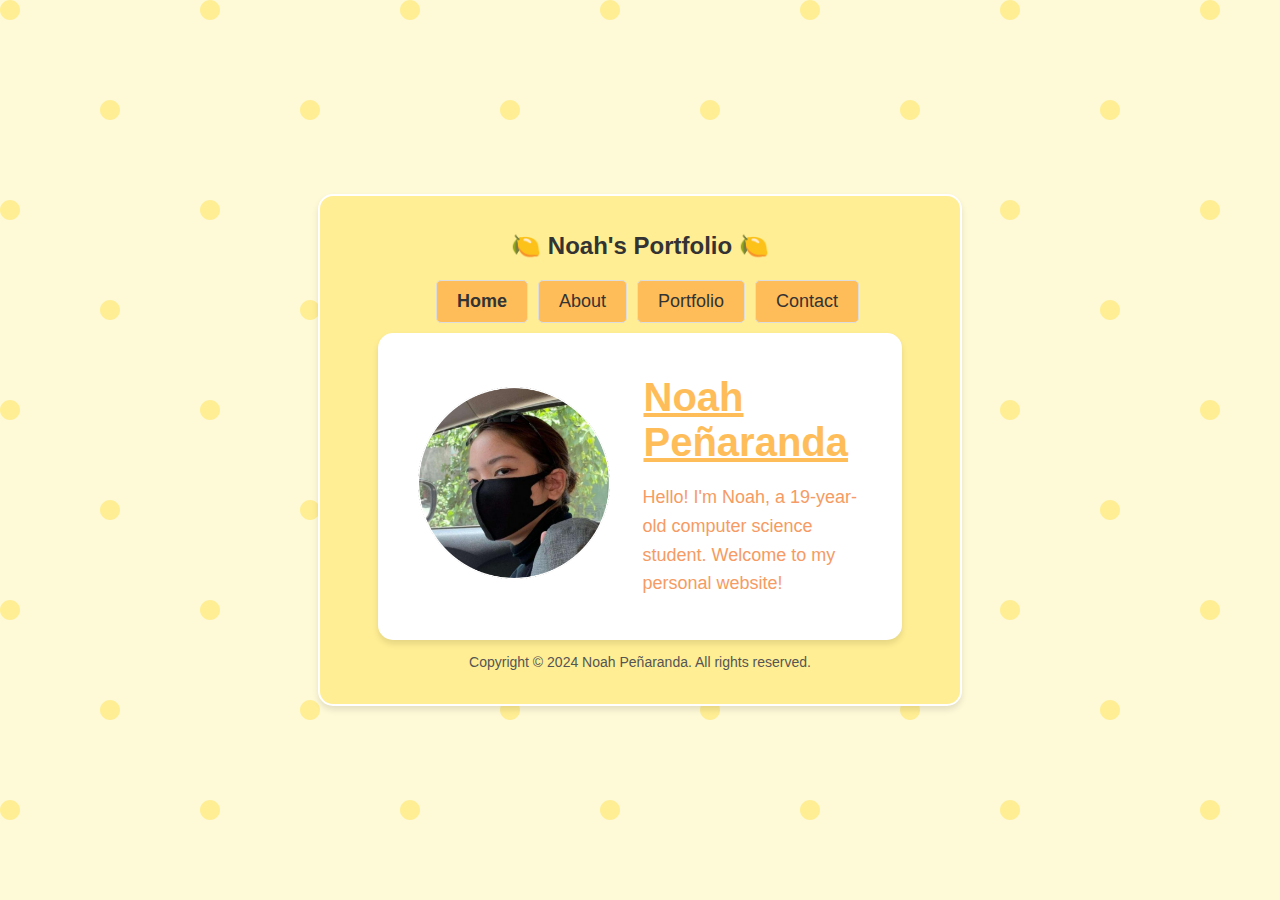
<file: index.html>
<!DOCTYPE html>
<html>
    <head>
        <meta charset="utf-8">
        <title>Noah's Portfolio</title>
        <style>
            html {
                margin: 0;
                padding: 0;
            }
            body {
                background-image: url("bg.png");
                background-repeat: no-repeat;
                margin: 0;
                padding: 0;
                position: relative;
                overflow-y: scroll;
                height: 100vh;
                display: flex; 
                justify-content: center; 
                align-items: center; 
            }
            body::-webkit-scrollbar {
                display: none;
            }
            #main {
                width: 80%; 
                max-width: 600px; 
                margin: 20px auto; 
                padding: 20px; 
                background-color: #ffee93; 
                border: 2px solid white; 
                border-radius: 15px;
                box-shadow: 0px 4px 6px rgba(0, 0, 0, 0.1); 
                font-family: 'Gill Sans', 'Gill Sans MT', Calibri, 'Trebuchet MS', sans-serif; 
                flex-grow: 0;
                flex-shrink: 0;
                justify-content: center;
                transition: opacity 1s ease 0s, transform 1s ease 0s;
            }
            #header-title {
                text-align: center;
                font-size: 24px;
                margin-bottom: 10px; 
                color: #333; 
            }
            header {
                display: flex;
                justify-content: center;
                align-items: center;
                margin: 0;
                width: inherit;
                position: relative;
            }
            .navbar {
                text-align: center; 
                padding: 10px 0;
            }
            .nav-links {
                list-style: none;
                margin: 0;
                margin-left: 15vh;
                padding: 0;
                display: flex; 
                justify-content: center; 
                gap: 10px; 
            }
            .nav-links li {
                margin: 0; 
            }
            .nav-links li a {
                display: inline-block; 
                padding: 10px 20px;
                font-family: 'Gill Sans', 'Gill Sans MT', Calibri, 'Trebuchet MS', sans-serif;
                font-size: 18px;
                text-decoration: none;
                color: #333;
                background-color: #ffbd59; 
                border: 1px solid #ddd; 
                border-radius: 5px; 
                transition: background-color 0.3s, color 0.3s;
            }
            .nav-links li a:hover {
                color: #fff; 
                transition: all 0.1s ease-in-out;
                transform: scale(1.1);
            }
            .container {
                width: 80%; 
                max-width: 500px;
                margin: auto; 
                padding: 20px; 
                background-color: white; 
                border: 2px solid white; 
                border-radius: 15px; 
                box-shadow: 0px 4px 6px rgba(0, 0, 0, 0.1); 
                font-family: 'Gill Sans', 'Gill Sans MT', Calibri, 'Trebuchet MS', sans-serif;
            }
            .image-content-container {
                display: flex; 
                align-items: center; 
                gap: 20px; 
                margin-top: 20px; 
            }
            .left-image {
                width: 40%; 
                max-width: 300px; 
                height: auto; 
                border-radius: 10px; 
                margin-left: 2vh;
                margin-bottom: 3vh;
            }
            .right-content {
                flex: 1;
            }
            .head-text {
                color: #ffbd59;
                font-family: 'Gill Sans', 'Gill Sans MT', Calibri, 'Trebuchet MS', sans-serif;
                font-size: 40px;
                text-align: left;
                margin: auto;
                margin-bottom: 2vh;
                margin-left: 1.5vh;
            }
            .regular-text {
                color: #f69b63;
                font-family: 'Gill Sans', 'Gill Sans MT', Calibri, 'Trebuchet MS', sans-serif;
                font-size: 18px;
                text-align: left;
                margin: auto;
                word-wrap: break-word;
                margin-left: 5%;
                margin-right: 5%;
                line-height: 1.6;
                margin-bottom: 20px;
            }
            footer {
                text-align: center;
                width: 100%;
                height: auto;
                clear: both;
            }
            .footer-content {
                font-family: 'Gill Sans', 'Gill Sans MT', Calibri, 'Trebuchet MS', sans-serif;
                font-size: 14px;
                color: #555;
                text-decoration: none;
                margin: auto;
            }
        </style>
    </head>
    <body>
        <div id="main">
            <h1 id="header-title">🍋 Noah's Portfolio 🍋</h1>
            <header class="navbar">
                <nav>
                    <ul class="nav-links">
                        <li class="active"><a href="index.html"><b>Home</b></a></li>
                        <li><a href="about.html">About</a></li>
                        <li><a href="portfolio.html">Portfolio</a></li>
                        <li><a href="contact.html">Contact</a></li>
                    </ul>
                </nav>
            </header>
            <div class="container">
                <div class="image-content-container">
                    <img src="pfp.png" alt="Noah Peñaranda" class="left-image">
                    <div class="right-content">
                        <h1 class="head-text"><u>Noah Peñaranda</u></h1>
                        <p class="regular-text">Hello! I'm Noah, a 19-year-old computer science student. Welcome to my personal website!</p>
                    </div>
                </div>
            </div>
            <footer>
                <div class="footer-content">
                    <p>Copyright &copy; 2024 Noah Peñaranda. All rights reserved.</p>
                </div>
            </footer>
        </div>
    </body>
</html>
</file>
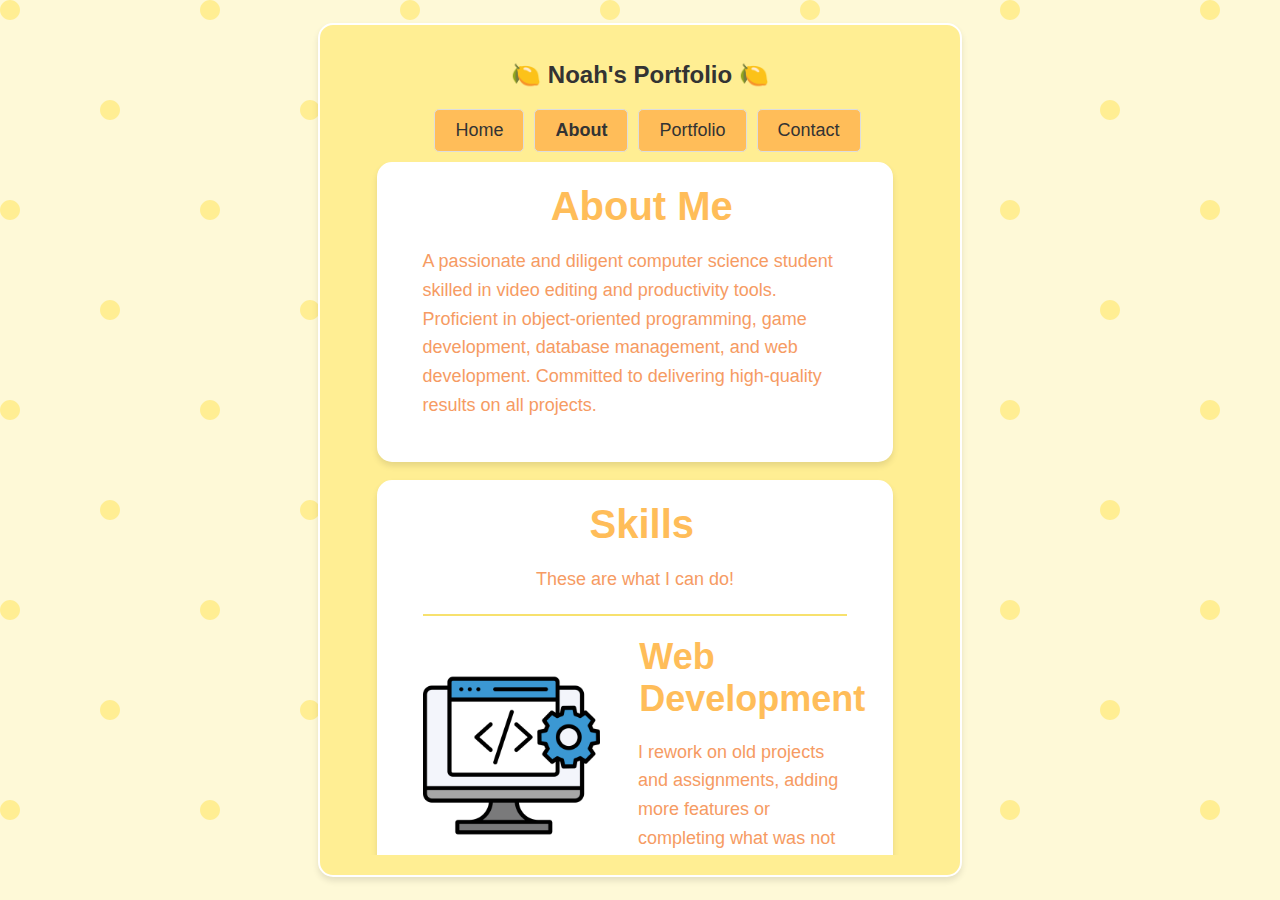
<file: about.html>
<!DOCTYPE html>
<html>
    <head>
        <meta charset="utf-8">
        <title>Noah's Portfolio</title>
        <style>
            html {
                margin: 0;
                padding: 0;
            }
            body {
                background-image: url("bg.png");
                background-repeat: no-repeat;
                margin: 0;
                padding: 0;
                position: relative;
                overflow-y: scroll;
                height: 100vh;
                display: flex; 
                justify-content: center;
                align-items: center; 
            }
            body::-webkit-scrollbar {
                display: none;
            }
            #main {
                width: 80%; 
                max-width: 600px;
                height: 90vh; 
                margin: 20px auto; 
                padding: 20px; 
                background-color: #ffee93; 
                border: 2px solid white; 
                border-radius: 15px; 
                box-shadow: 0px 4px 6px rgba(0, 0, 0, 0.1); 
                font-family: 'Gill Sans', 'Gill Sans MT', Calibri, 'Trebuchet MS', sans-serif; 
                flex-grow: 0;
                flex-shrink: 0;
                justify-content: center;
                transition: opacity 1s ease 0s, transform 1s ease 0s;
                overflow: hidden; 
                display: flex;
                flex-direction: column;
            }
            #main .content {
                flex: 1; 
                overflow-y: scroll; 
                padding-right: 10px; 
            }
            #main .content::-webkit-scrollbar {
                display: none;
            }
            #header-title {
                text-align: center;
                font-size: 24px;
                margin-bottom: 10px; 
                color: #333; 
            }
            header {
                display: flex;
                justify-content: center;
                align-items: center;
                margin: 0;
                width: inherit;
                position: relative;
            }
            .navbar {
                text-align: center; 
                padding: 10px 0;
            }
            .nav-links {
                list-style: none;
                margin: 0;
                margin-left: 15vh;
                padding: 0;
                display: flex; 
                justify-content: center; 
                gap: 10px; 
            }
            .nav-links li {
                margin: 0; 
            }
            .nav-links li a {
                display: inline-block; 
                padding: 10px 20px;
                font-family: 'Gill Sans', 'Gill Sans MT', Calibri, 'Trebuchet MS', sans-serif;
                font-size: 18px;
                text-decoration: none;
                color: #333;
                background-color: #ffbd59; 
                border: 1px solid #ddd;
                border-radius: 5px; 
                transition: background-color 0.3s, color 0.3s;
            }
            .nav-links li a:hover {
                color: #fff; 
                transition: all 0.1s ease-in-out;
                transform: scale(1.1);
            }
            .container {
                width: 80%; 
                max-width: 500px; 
                margin: auto; 
                padding: 20px; 
                background-color: white; 
                border: 2px solid white; 
                border-radius: 15px; 
                box-shadow: 0px 4px 6px rgba(0, 0, 0, 0.1);
                font-family: 'Gill Sans', 'Gill Sans MT', Calibri, 'Trebuchet MS', sans-serif; 
            }
            .image-content-container {
                display: flex; 
                align-items: center; 
                gap: 20px;
                margin-top: 20px; 
            }
            .left-image {
                width: 40%; 
                max-width: 300px; 
                height: auto; 
                border-radius: 10px; 
                margin-left: 2vh;
                margin-bottom: 3vh;
            }
            .right-content {
                flex: 1;
            }
            .head-text {
                color: #ffbd59;
                font-family: 'Gill Sans', 'Gill Sans MT', Calibri, 'Trebuchet MS', sans-serif;
                font-size: 40px;
                text-align: center;
                margin: auto;
                margin-bottom: 2vh;
                margin-left: 1.5vh;
            }
            .subhead-text-nolink {
                font-family: 'Gill Sans', 'Gill Sans MT', Calibri, 'Trebuchet MS', sans-serif;
                font-size: 36px; 
                color: #ffbd59; 
                text-align: left;
                margin: auto;
                margin-bottom: 2vh;
                margin-left: 1.5vh;
                text-decoration: none;
                transition: transform 0.2s ease, text-decoration 0.2s ease, color 0.2s ease;
            }
            .subhead-text {
                font-family: 'Gill Sans', 'Gill Sans MT', Calibri, 'Trebuchet MS', sans-serif;
                font-size: 36px; 
                color: #ffbd59; 
                text-align: left;
                margin: auto;
                margin-bottom: 2vh;
                margin-left: 1.5vh;
                text-decoration: none;
                display: inline-block; 
                transition: transform 0.2s ease, text-decoration 0.2s ease, color 0.2s ease;
            }
            .subhead-text:hover {
                transform: scale(1.1); 
                text-decoration: underline; 
                color: #ffbd59;
            }
            .subhead-text a {
                text-decoration: none;
                color: inherit;
            }
            .subhead-text a:hover {
                text-decoration: underline; 
            }
            .subreg-text {
                color: #f69b63;
                font-family: 'Gill Sans', 'Gill Sans MT', Calibri, 'Trebuchet MS', sans-serif;
                font-size: 18px;
                text-align: center;
                margin: auto;
                word-wrap: break-word;
                margin-left: 5%;
                margin-right: 5%;
                line-height: 1.6; 
                margin-bottom: 10px;
            }
            .regular-text {
                color: #f69b63;;
                font-family: 'Gill Sans', 'Gill Sans MT', Calibri, 'Trebuchet MS', sans-serif;
                font-size: 18px;
                text-align: left;
                margin: auto;
                word-wrap: break-word;
                margin-left: 5%;
                margin-right: 5%;
                line-height: 1.6; 
                margin-bottom: 20px;
            }
            footer {
                text-align: center;
                width: 100%;
                height: auto;
                clear: both;
            }
            .footer-content {
                font-family: 'Gill Sans', 'Gill Sans MT', Calibri, 'Trebuchet MS', sans-serif;
                font-size: 14px;
                color: #555;
                text-decoration: none;
                margin: auto;
            }
            hr.line {
                border: 0; 
                height: 2px; 
                background-color: #f7e16e;
                margin: 20px 5%; 
            }
        </style>
    </head>
    <body>
        <div id="main">
            <h1 id="header-title">🍋 Noah's Portfolio 🍋</h1>
            <header class="navbar">
                <nav>
                    <ul class="nav-links">
                        <li><a href="index.html">Home</a></li>
                        <li class="active"><a href="about.html"><b>About</b></a></li>
                        <li><a href="portfolio.html">Portfolio</a></li>
                        <li><a href="contact.html">Contact</a></li>
                    </ul>
                </nav>
            </header>
            <div class="content">
                <div class="container">
                    <h1 class="head-text">About Me</h1>
                    <p class="regular-text">A passionate and diligent computer science student skilled in video editing and productivity tools. Proficient in object-oriented programming, game development, database management, and web development. Committed to delivering high-quality results on all projects.</p>
                </div>
                <br>
                <div class="container">
                    <h1 class="head-text">Skills</h1>
                    <p class="subreg-text">These are what I can do!</p>
                    <hr class="line">
                    <div class="image-content-container">
                        <img src="skills-graphics/web-development.png" alt="web-development icon by flaticon" class="left-image">
                        <div class="right-content">
                            <h1 class="subhead-text-nolink">Web Development</h1>
                            <p class="regular-text">I rework on old projects and assignments, adding more features or completing what was not finished.</p>
                        </div>
                    </div>
                    <div class="image-content-container">
                        <img src="skills-graphics/game-development.png" alt="game-development icon by flaticon" class="left-image">
                        <div class="right-content">
                            <h1 class="subhead-text-nolink">Game Development</h1>
                            <p class="regular-text">I play video games with my friends. I usually play either gacha RPGs or horror.</p>
                        </div>
                    </div>
                    <div class="image-content-container">
                        <img src="skills-graphics/video-editor.png" alt="video-editor icon by flaticon" class="left-image">
                        <div class="right-content">
                            <h1 class="subhead-text-nolink">Video Editing</h1>
                            <p class="regular-text">I watch many TV shows or anime. I watch with my friends when they're free as well.</p>
                        </div>
                    </div>
                </div>
            <footer>
                <div class="footer-content">
                    <p>Copyright &copy; 2024 Noah Peñaranda. All rights reserved.</p>
                </div>
            </footer>
        </div>
    </body>
</html>
</file>
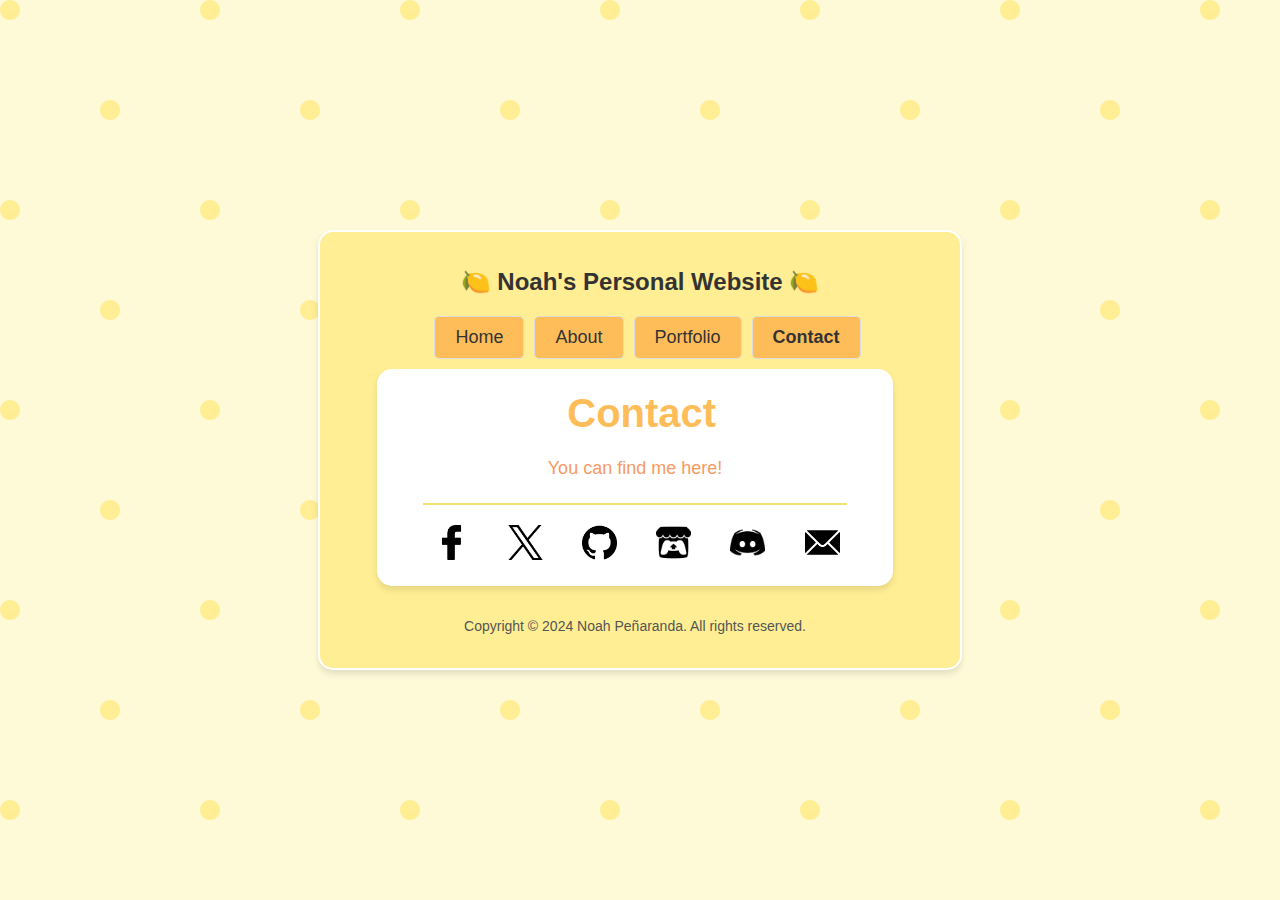
<file: contact.html>
<!DOCTYPE html>
<html>
    <head>
        <meta charset="utf-8">
        <title>Noah's Portfolio</title>
        <style>
            html {
                margin: 0;
                padding: 0;
            }
            body {
                background-image: url("bg.png");
                background-repeat: no-repeat;
                margin: 0;
                padding: 0;
                position: relative;
                overflow-y: scroll;
                height: 100vh;
                display: flex; 
                justify-content: center;
                align-items: center; 
            }
            body::-webkit-scrollbar {
                display: none;
            }
            #main {
                width: 80%; 
                max-width: 600px; 
                margin: 20px auto; 
                padding: 20px; 
                background-color: #ffee93; 
                border: 2px solid white; 
                border-radius: 15px;
                box-shadow: 0px 4px 6px rgba(0, 0, 0, 0.1); 
                font-family: 'Gill Sans', 'Gill Sans MT', Calibri, 'Trebuchet MS', sans-serif; 
                flex-grow: 0;
                flex-shrink: 0;
                justify-content: center;
                transition: opacity 1s ease 0s, transform 1s ease 0s;
            }
            #main .content {
                flex: 1; 
                overflow-y: scroll; 
                padding-right: 10px; 
            }
            #main .content::-webkit-scrollbar {
                display: none;
            }
            #header-title {
                text-align: center;
                font-size: 24px;
                margin-bottom: 10px; 
                color: #333; 
            }
            header {
                display: flex;
                justify-content: center;
                align-items: center;
                margin: 0;
                width: inherit;
                position: relative;
            }
            .navbar {
                text-align: center; 
                padding: 10px 0;
            }
            .nav-links {
                list-style: none;
                margin: 0;
                margin-left: 15vh;
                padding: 0;
                display: flex; 
                justify-content: center; 
                gap: 10px; 
            }
            .nav-links li {
                margin: 0; 
            }
            .nav-links li a {
                display: inline-block; 
                padding: 10px 20px;
                font-family: 'Gill Sans', 'Gill Sans MT', Calibri, 'Trebuchet MS', sans-serif;
                font-size: 18px;
                text-decoration: none;
                color: #333;
                background-color: #ffbd59; 
                border: 1px solid #ddd;
                border-radius: 5px; 
                transition: background-color 0.3s, color 0.3s;
            }
            .nav-links li a:hover {
                color: #fff; 
                transition: all 0.1s ease-in-out;
                transform: scale(1.1);
            }
            .container {
                width: 80%; 
                max-width: 500px; 
                margin: auto; 
                padding: 20px; 
                background-color: white; 
                border: 2px solid white; 
                border-radius: 15px; 
                box-shadow: 0px 4px 6px rgba(0, 0, 0, 0.1);
                font-family: 'Gill Sans', 'Gill Sans MT', Calibri, 'Trebuchet MS', sans-serif; 
            }
            img {
                display: inline-block;
                width: 35px;
                height: inherit;
                padding-left: 1%;
                margin-left: 30px ;
                justify-content: center;
            }
            img:hover {
                transform: scale(1.1)
            }
            .image-content-container {
                display: flex; 
                align-items: center; 
                gap: 20px;
                margin-top: 20px; 
            }
            .left-image {
                width: 40%; 
                max-width: 300px; 
                height: auto; 
                border-radius: 10px; 
                margin-left: 2vh;
                margin-bottom: 3vh;
            }
            .right-content {
                flex: 1;
            }
            .head-text {
                color: #ffbd59;
                font-family: 'Gill Sans', 'Gill Sans MT', Calibri, 'Trebuchet MS', sans-serif;
                font-size: 40px;
                text-align: center;
                margin: auto;
                margin-bottom: 2vh;
                margin-left: 1.5vh;
            }
            .subhead-text-nolink {
                font-family: 'Gill Sans', 'Gill Sans MT', Calibri, 'Trebuchet MS', sans-serif;
                font-size: 36px; 
                color: #ffbd59; 
                text-align: left;
                margin: auto;
                margin-bottom: 2vh;
                margin-left: 1.5vh;
                text-decoration: none;
                transition: transform 0.2s ease, text-decoration 0.2s ease, color 0.2s ease;
            }
            .subhead-text {
                font-family: 'Gill Sans', 'Gill Sans MT', Calibri, 'Trebuchet MS', sans-serif;
                font-size: 36px; 
                color: #ffbd59; 
                text-align: left;
                margin: auto;
                margin-bottom: 2vh;
                margin-left: 1.5vh;
                text-decoration: none;
                display: inline-block; 
                transition: transform 0.2s ease, text-decoration 0.2s ease, color 0.2s ease;
            }
            .subhead-text:hover {
                transform: scale(1.1); 
                text-decoration: underline; 
                color: #ffbd59;
            }
            .subhead-text a {
                text-decoration: none;
                color: inherit;
            }
            .subhead-text a:hover {
                text-decoration: underline; 
            }
            .subreg-text {
                color: #f69b63;
                font-family: 'Gill Sans', 'Gill Sans MT', Calibri, 'Trebuchet MS', sans-serif;
                font-size: 18px;
                text-align: center;
                margin: auto;
                word-wrap: break-word;
                margin-left: 5%;
                margin-right: 5%;
                line-height: 1.6; 
                margin-bottom: 10px;
            }
            .regular-text {
                color: #f69b63;;
                font-family: 'Gill Sans', 'Gill Sans MT', Calibri, 'Trebuchet MS', sans-serif;
                font-size: 18px;
                text-align: left;
                margin: auto;
                word-wrap: break-word;
                margin-left: 5%;
                margin-right: 5%;
                line-height: 1.6; 
                margin-bottom: 20px;
            }
            footer {
                text-align: center;
                width: 100%;
                height: auto;
                clear: both;
            }
            .footer-content {
                font-family: 'Gill Sans', 'Gill Sans MT', Calibri, 'Trebuchet MS', sans-serif;
                font-size: 14px;
                color: #555;
                text-decoration: none;
                margin: auto;
            }
            hr.line {
                border: 0; 
                height: 2px; 
                background-color: #f7e16e;
                margin: 20px 5%; 
            }
        </style>
    </head>
    <body>
        <div id="main">
            <h1 id="header-title">🍋 Noah's Personal Website 🍋</h1>
            <header class="navbar">
                <nav>
                    <ul class="nav-links">
                        <li><a href="index.html">Home</a></li>
                        <li><a href="about.html">About</a></li>
                        <li><a href="portfolio.html">Portfolio</a></li>
                        <li class="active"><a href="contact.html"><b>Contact</b></a></li>
                    </ul>
                </nav>
            </header>
            <div class="content">
                <div class="container">
                    <h1 class="head-text">Contact</h1>
                    <p class="subreg-text">You can find me here!</p>
                    <hr class="line">
                    <a href="https://www.facebook.com/noah.penaranda.121?mibextid=ZbWKwL" target="_blank"><img src="contact-icons/facebook.png" alt="facebook icon by flaticon"></a>
                    <!-- <a href="https://www.instagram.com/_nonoro/" target="_blank"><img src="contact-icons/instagram.png" alt="instagram icon by flaticon"></a> -->
                    <a href="https://x.com/nonoro_official" target="_blank"><img src="contact-icons/twitter.png" alt="x twitter icon by flaticon"></a>
                    <a href="https://github.com/nonoro-official" target="_blank"><img src="contact-icons/github.png" alt="github icon by flaticon"></a>
                    <a href="https://nonoro-official.itch.io/" target="_blank"><img src="contact-icons/itch-io.png" alt="itch.io icon by svgrepo"></a>
                    <a href="https://discordapp.com/users/408153808691265567" target="_blank"><img src="contact-icons/discord.png" alt="discord icon by cleanpng"></a>
                    <a href="mailto:noah.c.penaranda@gmail.com" target="_blank"><img src="contact-icons/mail.png" alt="email icon by flaticon"></a>
                </div>
                <br>
            <footer>
                <div class="footer-content">
                    <p>Copyright &copy; 2024 Noah Peñaranda. All rights reserved.</p>
                </div>
            </footer>
        </div>
        
    </body>
</html>
</file>
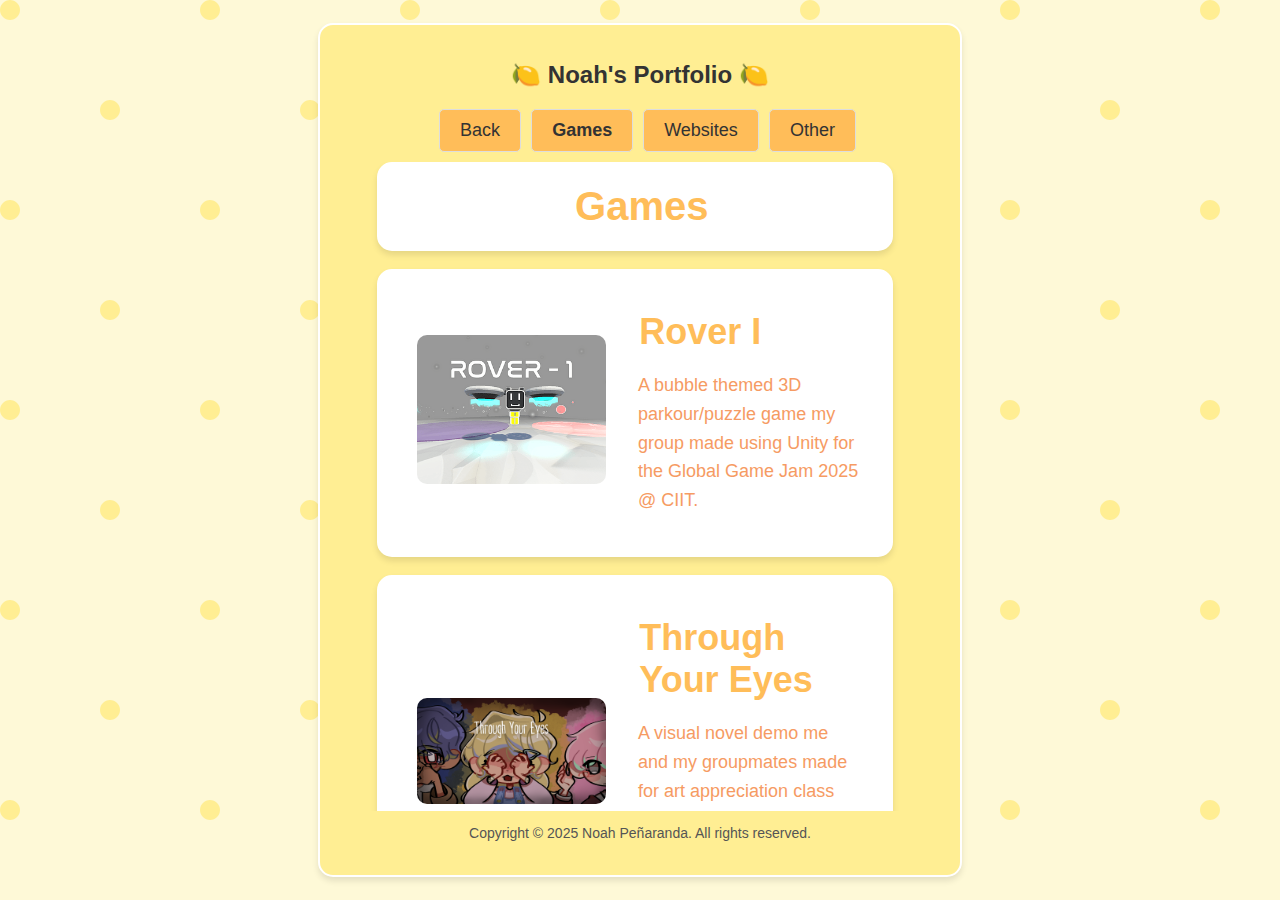
<file: games.html>
<!DOCTYPE html>
<html>
    <head>
        <meta charset="utf-8">
        <title>Noah's Portfolio</title>
        <style>
            html {
                margin: 0;
                padding: 0;
            }
            body {
                background-image: url("bg.png");
                background-repeat: no-repeat;
                margin: 0;
                padding: 0;
                position: relative;
                overflow-y: scroll;
                height: 100vh;
                display: flex; 
                justify-content: center;
                align-items: center; 
            }
            body::-webkit-scrollbar {
                display: none;
            }
            #main {
                width: 80%; 
                max-width: 600px;
                height: 90vh; 
                margin: 20px auto; 
                padding: 20px; 
                background-color: #ffee93; 
                border: 2px solid white; 
                border-radius: 15px; 
                box-shadow: 0px 4px 6px rgba(0, 0, 0, 0.1); 
                font-family: 'Gill Sans', 'Gill Sans MT', Calibri, 'Trebuchet MS', sans-serif; 
                flex-grow: 0;
                flex-shrink: 0;
                justify-content: center;
                transition: opacity 1s ease 0s, transform 1s ease 0s;
                overflow: hidden; 
                display: flex;
                flex-direction: column;
            }
            #main .content {
                flex: 1; 
                overflow-y: scroll; 
                padding-right: 10px; 
            }
            #main .content::-webkit-scrollbar {
                display: none;
            }
            #header-title {
                text-align: center;
                font-size: 24px;
                margin-bottom: 10px; 
                color: #333; 
            }
            header {
                display: flex;
                justify-content: center;
                align-items: center;
                margin: 0;
                width: inherit;
                position: relative;
            }
            .navbar {
                text-align: center; 
                padding: 10px 0;
            }
            .nav-links {
                list-style: none;
                margin: 0;
                margin-left: 15vh;
                padding: 0;
                display: flex; 
                justify-content: center; 
                gap: 10px; 
            }
            .nav-links li {
                margin: 0; 
            }
            .nav-links li a {
                display: inline-block; 
                padding: 10px 20px;
                font-family: 'Gill Sans', 'Gill Sans MT', Calibri, 'Trebuchet MS', sans-serif;
                font-size: 18px;
                text-decoration: none;
                color: #333;
                background-color: #ffbd59; 
                border: 1px solid #ddd;
                border-radius: 5px; 
                transition: background-color 0.3s, color 0.3s;
            }
            .nav-links li a:hover {
                color: #fff; 
                transition: all 0.1s ease-in-out;
                transform: scale(1.1);
            }
            .container {
                width: 80%; 
                max-width: 500px; 
                margin: auto; 
                padding: 20px; 
                background-color: white; 
                border: 2px solid white; 
                border-radius: 15px; 
                box-shadow: 0px 4px 6px rgba(0, 0, 0, 0.1);
                font-family: 'Gill Sans', 'Gill Sans MT', Calibri, 'Trebuchet MS', sans-serif; 
            }
            .image-content-container {
                display: flex; 
                align-items: center; 
                gap: 20px;
                margin-top: 20px; 
            }
            .left-image {
                width: 40%; 
                max-width: 300px; 
                height: auto; 
                border-radius: 10px; 
                margin-left: 2vh;
                margin-bottom: 3vh;
            }
            .zoom-img {
                transition: transform 0.3s ease;
                cursor: zoom-in;
            }
            .zoom-img:hover {
                transform: scale(1.1);
            }
            #zoom-modal {
                position: fixed;
                top: 0;
                left: 0;
                width: 100%;
                height: 100%;
                display: none;
                justify-content: center;
                align-items: center;
                background: rgba(0, 0, 0, 0.85);
                cursor: zoom-out;
                z-index: 10000;
            }
            #zoom-modal img {
                max-width: 90%;
                max-height: 90%;
                border-radius: 8px;
                box-shadow: 0 0 30px rgba(0, 0, 0, 0.7);
                animation: zoomIn 0.3s ease;
            }
            @keyframes zoomIn {
                from {
                    transform: scale(0.8);
                    opacity: 0;
                } to {
                    transform: scale(1);
                    opacity: 1;
                }
            }
            .right-content {
                flex: 1;
            }
            .head-text {
                color: #ffbd59;
                font-family: 'Gill Sans', 'Gill Sans MT', Calibri, 'Trebuchet MS', sans-serif;
                font-size: 40px;
                text-align: center;
                margin: auto;
                margin-left: 1.5vh;
            }
            .subhead-text {
                font-family: 'Gill Sans', 'Gill Sans MT', Calibri, 'Trebuchet MS', sans-serif;
                font-size: 36px; 
                color: #ffbd59; 
                text-align: left;
                margin: auto;
                margin-bottom: 2vh;
                margin-left: 1.5vh;
                text-decoration: none;
                display: inline-block; 
                transition: transform 0.2s ease, text-decoration 0.2s ease, color 0.2s ease;
            }
            .subhead-text:hover {
                transform: scale(1.1); 
                text-decoration: underline; 
                color: #ffbd59;
            }
            .subhead-text a {
                text-decoration: none;
                color: inherit;
            }
            .subhead-text a:hover {
                text-decoration: underline; 
            }
            .subreg-text {
                color: #f69b63;
                font-family: 'Gill Sans', 'Gill Sans MT', Calibri, 'Trebuchet MS', sans-serif;
                font-size: 18px;
                text-align: center;
                margin: auto;
                word-wrap: break-word;
                margin-left: 5%;
                margin-right: 5%;
                line-height: 1.6; 
                margin-bottom: 10px;
            }
            .regular-text {
                color: #f69b63;;
                font-family: 'Gill Sans', 'Gill Sans MT', Calibri, 'Trebuchet MS', sans-serif;
                font-size: 18px;
                text-align: left;
                margin: auto;
                word-wrap: break-word;
                margin-left: 5%;
                margin-right: 5%;
                line-height: 1.6; 
                margin-bottom: 20px;
            }
            footer {
                text-align: center;
                width: 100%;
                height: auto;
                clear: both;
            }
            .footer-content {
                font-family: 'Gill Sans', 'Gill Sans MT', Calibri, 'Trebuchet MS', sans-serif;
                font-size: 14px;
                color: #555;
                text-decoration: none;
                margin: auto;
            }
        </style>
    </head>
    <body>
        <div id="main">
            <h1 id="header-title">🍋 Noah's Portfolio 🍋</h1>
            <header class="navbar">
                <nav>
                    <ul class="nav-links">
                        <li><a href="portfolio.html">Back</a></li>
                        <li class="active"><a href="games.html"><b>Games</b></a></li>
                        <li><a href="websites.html">Websites</a></li>
                        <li><a href="otherproj.html">Other</a></li>
                    </ul>
                </nav>
            </header>
            <div class="content">
                <div class="container">
                    <h1 class="head-text">Games</h1>
                </div>
                <br>
                <div class="container">
                    <div class="image-content-container">
                        <img src="game-titlescreens/roveri.png" alt="Rover I" class="left-image zoom-img" onclick="openZoom(this)">
                        <div class="right-content">
                            <h1 class="subhead-text"><a href="https://sbsonk.itch.io/rover-i" target="_blank">Rover I</a></h1>
                            <p class="regular-text">A bubble themed 3D parkour/puzzle game my group made using Unity for the Global Game Jam 2025 @ CIIT.</p>
                        </div>
                    </div>
                </div>
                <br>
                <div class="container">
                    <div class="image-content-container">
                        <img src="game-titlescreens/throughyoureyes.png" alt="Through Your Eyes" class="left-image zoom-img" onclick="openZoom(this)">
                        <div class="right-content">
                            <h1 class="subhead-text"><a href="https://drive.google.com/drive/folders/1BM5Fj3cUvaBRhbGei2yM6wGTDwMSkdAs?usp=sharing" target="_blank">Through Your Eyes</a></h1>
                            <p class="regular-text">A visual novel demo me and my groupmates made for art appreciation class using Ren'Py. Full game is still in development. Stay tuned!</p>
                        </div>
                    </div>
                </div>
                <br>
                <div class="container">
                    <div class="image-content-container">
                        <img src="game-titlescreens/rizzriot_theunwantedmagnet.png" alt="Rizz Riot: The Unwanted Magnet" class="left-image zoom-img" onclick="openZoom(this)">
                        <div class="right-content">
                            <h1 class="subhead-text"><a href="https://drive.google.com/drive/folders/1pV02BCVchljkmWEYSbRjTckYM1FtpNcc?usp=sharing" target="_blank">Rizz Riot: The Unwanted Magnet</a></h1>
                            <p class="regular-text">A visual novel I made for game design class using Unity. To be reworked on soon!</p>
                        </div>
                    </div>
                </div>
                <br>
                <div class="container">
                    <div class="image-content-container">
                        <img src="game-titlescreens/schooldatingsim.png" alt="Fantasy School Dating Sim" class="left-image zoom-img" onclick="openZoom(this)">
                        <div class="right-content">
                            <h1 class="subhead-text"><a href="https://drive.google.com/drive/folders/1g9Rrcs8YNZt6Lw317I2bXbHrVoD7Bmyx" target="_blank">Fantasy School Dating Sim</a></h1>
                            <p class="regular-text">A fantasy school dating simulator demo I made in the VND (Visual Novel Development) club using Ren'Py.</p>
                        </div>
                    </div>
                </div>
                <br>
                <div class="container">
                    <div class="image-content-container">
                        <img src="game-titlescreens/miro.png" alt="MIRO" class="left-image zoom-img" onclick="openZoom(this)">
                        <div class="right-content">
                            <h1 class="subhead-text"><a href="https://drive.google.com/drive/folders/1La1CJ2OLQdvmo7OWOzDhOpAPfZjOp6Bd" target="_blank">MIRO</a></h1>
                            <p class="regular-text">An apocalyptic adventure visual novel demo I made in the VND club using Ren'Py.</p>
                        </div>
                    </div>
                </div>
                <br>
                <div class="container">
                    <div class="image-content-container">
                        <img src="game-titlescreens/yahaha.png" alt="Yahaha Studios Games" class="left-image zoom-img" onclick="openZoom(this)">
                        <div class="right-content">
                            <h1 class="subhead-text"><a href="https://nonoro-official.itch.io/" target="_blank">Yahaha Studios Games</a></h1>
                            <p class="regular-text">A collection of games I made for the Yahaha Studios game jams.</p>
                        </div>
                    </div>
                </div>
                <br>
            </div>
            <footer>
                <div class="footer-content">
                    <p>Copyright &copy; 2025 Noah Peñaranda. All rights reserved.</p>
                </div>
            </footer>
        </div>
        <div id="zoom-modal" onclick="closeZoom()">
            <img id="zoomed-img" />
        </div>  
        <script>
            function openZoom(img) {
                const modal = document.getElementById("zoom-modal");
                const zoomedImg = document.getElementById("zoomed-img");
                zoomedImg.src = img.src;
                modal.style.display = "flex";
            }
            function closeZoom() {
                document.getElementById("zoom-modal").style.display = "none";
            }
        </script>

    </body>
</html>
</file>
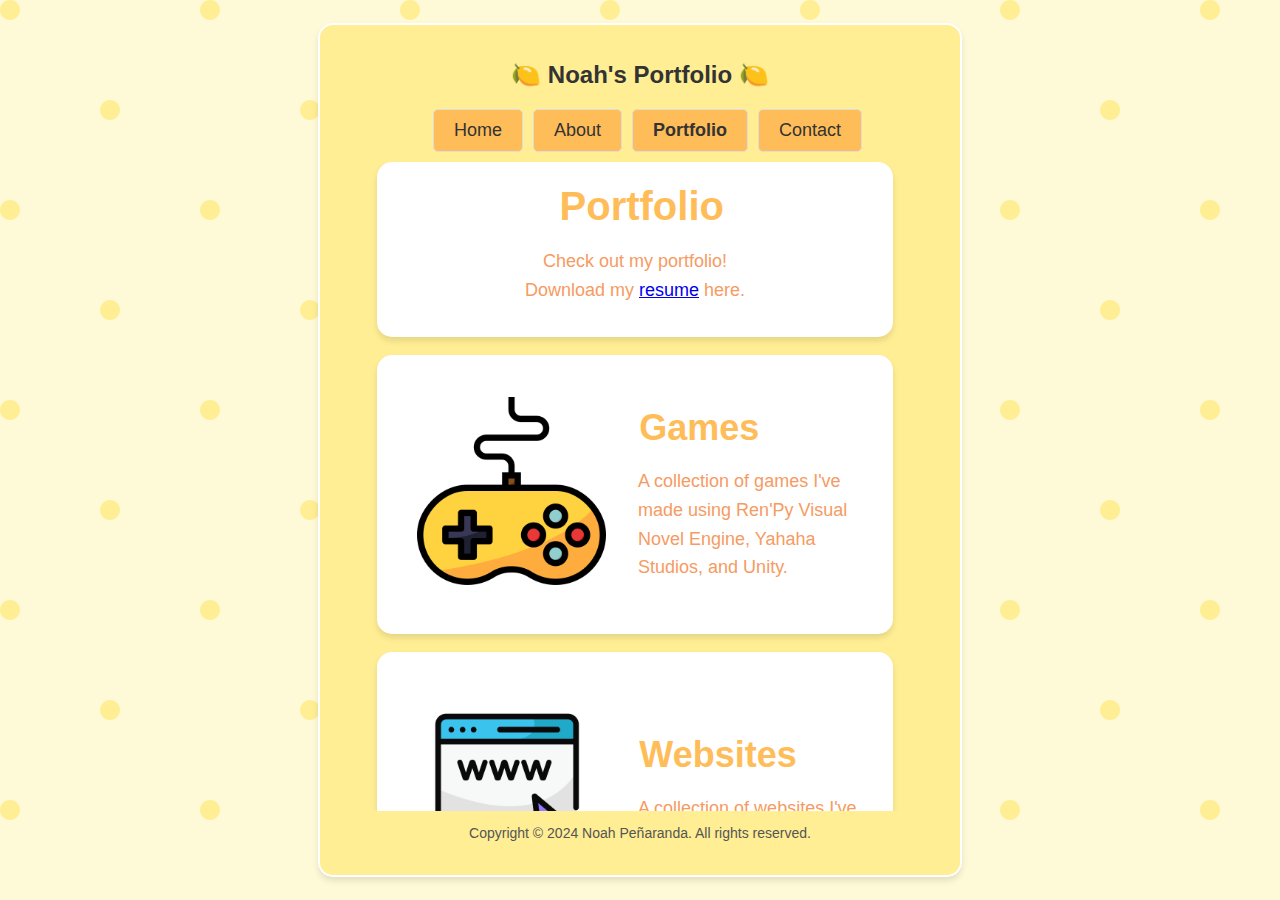
<file: portfolio.html>
<!DOCTYPE html>
<html>
    <head>
        <meta charset="utf-8">
        <title>Noah's Portfolio</title>
        <style>
            html {
                margin: 0;
                padding: 0;
            }
            body {
                background-image: url("bg.png");
                background-repeat: no-repeat;
                margin: 0;
                padding: 0;
                position: relative;
                overflow-y: scroll;
                height: 100vh;
                display: flex; 
                justify-content: center;
                align-items: center; 
            }
            body::-webkit-scrollbar {
                display: none;
            }
            #main {
                width: 80%; 
                max-width: 600px;
                height: 90vh; 
                margin: 20px auto; 
                padding: 20px; 
                background-color: #ffee93; 
                border: 2px solid white; 
                border-radius: 15px; 
                box-shadow: 0px 4px 6px rgba(0, 0, 0, 0.1); 
                font-family: 'Gill Sans', 'Gill Sans MT', Calibri, 'Trebuchet MS', sans-serif; 
                flex-grow: 0;
                flex-shrink: 0;
                justify-content: center;
                transition: opacity 1s ease 0s, transform 1s ease 0s;
                overflow: hidden; 
                display: flex;
                flex-direction: column;
            }
            #main .content {
                flex: 1; 
                overflow-y: scroll; 
                padding-right: 10px; 
            }
            #main .content::-webkit-scrollbar {
                display: none;
            }
            #header-title {
                text-align: center;
                font-size: 24px;
                margin-bottom: 10px; 
                color: #333; 
            }
            header {
                display: flex;
                justify-content: center;
                align-items: center;
                margin: 0;
                width: inherit;
                position: relative;
            }
            .navbar {
                text-align: center; 
                padding: 10px 0;
            }
            .nav-links {
                list-style: none;
                margin: 0;
                margin-left: 15vh;
                padding: 0;
                display: flex; 
                justify-content: center; 
                gap: 10px; 
            }
            .nav-links li {
                margin: 0; 
            }
            .nav-links li a {
                display: inline-block; 
                padding: 10px 20px;
                font-family: 'Gill Sans', 'Gill Sans MT', Calibri, 'Trebuchet MS', sans-serif;
                font-size: 18px;
                text-decoration: none;
                color: #333;
                background-color: #ffbd59; 
                border: 1px solid #ddd;
                border-radius: 5px; 
                transition: background-color 0.3s, color 0.3s;
            }
            .nav-links li a:hover {
                color: #fff; 
                transition: all 0.1s ease-in-out;
                transform: scale(1.1);
            }
            .container {
                width: 80%; 
                max-width: 500px; 
                margin: auto; 
                padding: 20px; 
                background-color: white; 
                border: 2px solid white; 
                border-radius: 15px; 
                box-shadow: 0px 4px 6px rgba(0, 0, 0, 0.1);
                font-family: 'Gill Sans', 'Gill Sans MT', Calibri, 'Trebuchet MS', sans-serif; 
            }
            .image-content-container {
                display: flex; 
                align-items: center; 
                gap: 20px;
                margin-top: 20px; 
            }
            .left-image {
                width: 40%; 
                max-width: 300px; 
                height: auto; 
                border-radius: 10px; 
                margin-left: 2vh;
                margin-bottom: 3vh;
            }
            .right-content {
                flex: 1;
            }
            .head-text {
                color: #ffbd59;
                font-family: 'Gill Sans', 'Gill Sans MT', Calibri, 'Trebuchet MS', sans-serif;
                font-size: 40px;
                text-align: center;
                margin: auto;
                margin-bottom: 2vh;
                margin-left: 1.5vh;
            }
            .subhead-text {
                font-family: 'Gill Sans', 'Gill Sans MT', Calibri, 'Trebuchet MS', sans-serif;
                font-size: 36px; 
                color: #ffbd59; 
                text-align: left;
                margin: auto;
                margin-bottom: 2vh;
                margin-left: 1.5vh;
                text-decoration: none;
                display: inline-block; 
                transition: transform 0.2s ease, text-decoration 0.2s ease, color 0.2s ease;
            }
            .subhead-text:hover {
                transform: scale(1.1); 
                text-decoration: underline; 
                color: #ffbd59;
            }
            .subhead-text a {
                text-decoration: none;
                color: inherit;
            }
            .subhead-text a:hover {
                text-decoration: underline; 
            }
            .subreg-text {
                color: #f69b63;
                font-family: 'Gill Sans', 'Gill Sans MT', Calibri, 'Trebuchet MS', sans-serif;
                font-size: 18px;
                text-align: center;
                margin: auto;
                word-wrap: break-word;
                margin-left: 5%;
                margin-right: 5%;
                line-height: 1.6; 
                margin-bottom: 10px;
            }
            .regular-text {
                color: #f69b63;;
                font-family: 'Gill Sans', 'Gill Sans MT', Calibri, 'Trebuchet MS', sans-serif;
                font-size: 18px;
                text-align: left;
                margin: auto;
                word-wrap: break-word;
                margin-left: 5%;
                margin-right: 5%;
                line-height: 1.6; 
                margin-bottom: 20px;
            }
            footer {
                text-align: center;
                width: 100%;
                height: auto;
                clear: both;
            }
            .footer-content {
                font-family: 'Gill Sans', 'Gill Sans MT', Calibri, 'Trebuchet MS', sans-serif;
                font-size: 14px;
                color: #555;
                text-decoration: none;
                margin: auto;
            }
        </style>
    </head>
    <body>
        <div id="main">
            <h1 id="header-title">🍋 Noah's Portfolio 🍋</h1>
            <header class="navbar">
                <nav>
                    <ul class="nav-links">
                        <li><a href="index.html">Home</a></li>
                        <li><a href="about.html">About</a></li>
                        <li class="active"><a href="portfolio.html"><b>Portfolio</b></a></li>
                        <li><a href="contact.html">Contact</a></li>
                    </ul>
                </nav>
            </header>
            <div class="content">
                <div class="container">
                    <h1 class="head-text">Portfolio</h1>
                    <p class="subreg-text">Check out my portfolio! <br> Download my <a href="https://drive.google.com/uc?export=download&id=1a8WNE8xkx1t-HVneEanNroPEAGn9E-dX" download="NoahPeñaranda_Resume.pdf">resume</a> here.</p>
                </div>
                <br>
                <div class="container">
                    <div class="image-content-container">
                        <img src="portfolio-graphics/game.png" alt="joystick icon by freepik" class="left-image">
                        <div class="right-content">
                            <h1 class="subhead-text"><a href="games.html">Games</a></h1>
                            <p class="regular-text">A collection of games I've made using Ren'Py Visual Novel Engine, Yahaha Studios, and Unity.</p>
                        </div>
                    </div>
                </div>
                <br>
                <div class="container">
                    <div class="image-content-container">
                        <img src="portfolio-graphics/website.png" alt="website icon by flaticon" class="left-image">
                        <div class="right-content">
                            <h1 class="subhead-text"><a href="websites.html">Websites</a></h1>
                            <p class="regular-text">A collection of websites I've made.</p>
                        </div>
                    </div>
                </div>
                <br>
                <div class="container">
                    <div class="image-content-container">
                        <img src="portfolio-graphics/art.png" alt="art icon by flaticon" class="left-image">
                        <div class="right-content">
                            <h1 class="subhead-text"><a href="otherproj.html">Other Projects</a></h1>
                            <p class="regular-text">A collection of other projects I've made.</p>
                        </div>
                    </div>
                </div>
                <br>
            </div>
            <footer>
                <div class="footer-content">
                    <p>Copyright &copy; 2024 Noah Peñaranda. All rights reserved.</p>
                </div>
            </footer>
        </div>
    </body>
</html>
</file>
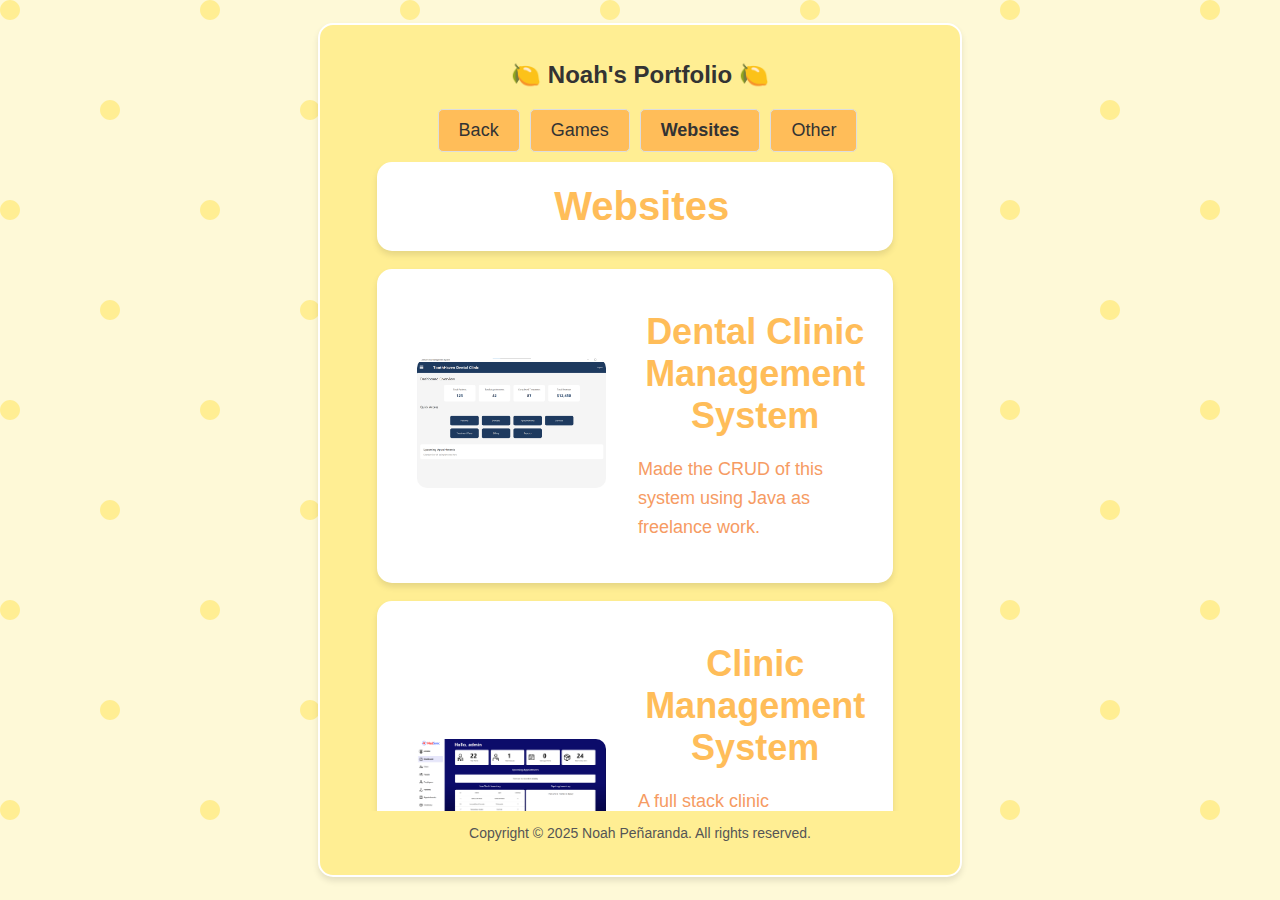
<file: websites.html>
<!DOCTYPE html>
<html>
    <head>
        <meta charset="utf-8">
        <title>Noah's Portfolio</title>
        <style>
            html {
                margin: 0;
                padding: 0;
            }
            body {
                background-image: url("bg.png");
                background-repeat: no-repeat;
                margin: 0;
                padding: 0;
                position: relative;
                overflow-y: scroll;
                height: 100vh;
                display: flex; 
                justify-content: center;
                align-items: center; 
            }
            body::-webkit-scrollbar {
                display: none;
            }
            #main {
                width: 80%; 
                max-width: 600px;
                height: 90vh; 
                margin: 20px auto; 
                padding: 20px; 
                background-color: #ffee93; 
                border: 2px solid white; 
                border-radius: 15px; 
                box-shadow: 0px 4px 6px rgba(0, 0, 0, 0.1); 
                font-family: 'Gill Sans', 'Gill Sans MT', Calibri, 'Trebuchet MS', sans-serif; 
                flex-grow: 0;
                flex-shrink: 0;
                justify-content: center;
                transition: opacity 1s ease 0s, transform 1s ease 0s;
                overflow: hidden; 
                display: flex;
                flex-direction: column;
            }
            #main .content {
                flex: 1; 
                overflow-y: scroll; 
                padding-right: 10px; 
            }
            #main .content::-webkit-scrollbar {
                display: none;
            }
            #header-title {
                text-align: center;
                font-size: 24px;
                margin-bottom: 10px; 
                color: #333; 
            }
            header {
                display: flex;
                justify-content: center;
                align-items: center;
                margin: 0;
                width: inherit;
                position: relative;
            }
            .navbar {
                text-align: center; 
                padding: 10px 0;
            }
            .nav-links {
                list-style: none;
                margin: 0;
                margin-left: 15vh;
                padding: 0;
                display: flex; 
                justify-content: center; 
                gap: 10px; 
            }
            .nav-links li {
                margin: 0; 
            }
            .nav-links li a {
                display: inline-block; 
                padding: 10px 20px;
                font-family: 'Gill Sans', 'Gill Sans MT', Calibri, 'Trebuchet MS', sans-serif;
                font-size: 18px;
                text-decoration: none;
                color: #333;
                background-color: #ffbd59; 
                border: 1px solid #ddd;
                border-radius: 5px; 
                transition: background-color 0.3s, color 0.3s;
            }
            .nav-links li a:hover {
                color: #fff; 
                transition: all 0.1s ease-in-out;
                transform: scale(1.1);
            }
            .container {
                width: 80%; 
                max-width: 500px; 
                margin: auto; 
                padding: 20px; 
                background-color: white; 
                border: 2px solid white; 
                border-radius: 15px; 
                box-shadow: 0px 4px 6px rgba(0, 0, 0, 0.1);
                font-family: 'Gill Sans', 'Gill Sans MT', Calibri, 'Trebuchet MS', sans-serif; 
            }
            .image-content-container {
                display: flex; 
                align-items: center; 
                gap: 20px;
                margin-top: 20px; 
            }
            .left-image {
                width: 40%; 
                max-width: 300px; 
                height: auto; 
                border-radius: 10px; 
                margin-left: 2vh;
                margin-bottom: 3vh;
            }
            .zoom-img {
                transition: transform 0.3s ease;
                cursor: zoom-in;
            }
            .zoom-img:hover {
                transform: scale(1.1);
            }
            #zoom-modal {
                position: fixed;
                top: 0;
                left: 0;
                width: 100%;
                height: 100%;
                display: none;
                justify-content: center;
                align-items: center;
                background: rgba(0, 0, 0, 0.85);
                cursor: zoom-out;
                z-index: 10000;
            }
            #zoom-modal img {
                max-width: 90%;
                max-height: 90%;
                border-radius: 8px;
                box-shadow: 0 0 30px rgba(0, 0, 0, 0.7);
                animation: zoomIn 0.3s ease;
            }
            @keyframes zoomIn {
                from {
                    transform: scale(0.8);
                    opacity: 0;
                } to {
                    transform: scale(1);
                    opacity: 1;
                }
            }
            .right-content {
                flex: 1;
            }
            .head-text {
                color: #ffbd59;
                font-family: 'Gill Sans', 'Gill Sans MT', Calibri, 'Trebuchet MS', sans-serif;
                font-size: 40px;
                text-align: center;
                margin: auto;
                margin-left: 1.5vh;
            }
            .subhead-text {
                font-family: 'Gill Sans', 'Gill Sans MT', Calibri, 'Trebuchet MS', sans-serif;
                font-size: 36px; 
                color: #ffbd59; 
                text-align: center;
                margin: auto;
                margin-bottom: 2vh;
                margin-left: 1.5vh;
                text-decoration: none;
                transition: transform 0.2s ease, text-decoration 0.2s ease, color 0.2s ease;
            }
            .subhead-text:hover {
                transform: scale(1.1); 
                text-decoration: underline; 
                color: #ffbd59;
            }
            .subhead-text a {
                text-decoration: none;
                color: inherit;
            }
            .subhead-text a:hover {
                text-decoration: underline; 
            }
            .subreg-text {
                color: #f69b63;
                font-family: 'Gill Sans', 'Gill Sans MT', Calibri, 'Trebuchet MS', sans-serif;
                font-size: 18px;
                text-align: center;
                margin: auto;
                word-wrap: break-word;
                margin-left: 5%;
                margin-right: 5%;
                line-height: 1.6; 
                margin-bottom: 10px;
            }
            .regular-text {
                color: #f69b63;;
                font-family: 'Gill Sans', 'Gill Sans MT', Calibri, 'Trebuchet MS', sans-serif;
                font-size: 18px;
                text-align: left;
                margin: auto;
                word-wrap: break-word;
                margin-left: 5%;
                margin-right: 5%;
                line-height: 1.6; 
                margin-bottom: 20px;
            }
            footer {
                text-align: center;
                width: 100%;
                height: auto;
                clear: both;
            }
            .footer-content {
                font-family: 'Gill Sans', 'Gill Sans MT', Calibri, 'Trebuchet MS', sans-serif;
                font-size: 14px;
                color: #555;
                text-decoration: none;
                margin: auto;
            }
        </style>
    </head>
    <body>
        <div id="main">
            <h1 id="header-title">🍋 Noah's Portfolio 🍋</h1>
            <header class="navbar">
                <nav>
                    <ul class="nav-links">
                        <li><a href="portfolio.html">Back</a></li>
                        <li><a href="games.html">Games</a></li>
                        <li class="active"><a href="websites.html"><b>Websites</b></a></li>
                        <li><a href="otherproj.html">Other</a></li>
                    </ul>
                </nav>
            </header>
            <div class="content">
                <div class="container">
                    <h1 class="head-text">Websites</h1>
                </div>
                <br>
                <div class="container">
                    <div class="image-content-container">
                        <img src="website-screens/toothhaven.png" alt="Dental Clinic Management System" class="left-image zoom-img" onclick="openZoom(this)">
                        <div class="right-content">
                            <h1 class="subhead-text">Dental Clinic Management System</h1>
                            <p class="regular-text">Made the CRUD of this system using Java as freelance work.</p>
                        </div>
                    </div>
                </div>
                <br>
                <div class="container">
                    <div class="image-content-container">
                        <img src="website-screens/medsync.png" alt="Clinic Management System" class="left-image zoom-img" onclick="openZoom(this)">
                        <div class="right-content">
                            <h1 class="subhead-text"><a href="https://drive.google.com/drive/folders/1E2BjrgrFGlxt-rLnNoom_4dgIT6Zsvg-?usp=sharing" target="_blank">Clinic Management System</a></h1>
                            <p class="regular-text">A full stack clinic management system for information management class using React, Flask, and sqlite3.</p>
                        </div>
                    </div>
                </div>
                <br>
                <div class="container">
                    <div class="image-content-container">
                        <img src="website-screens/hooman.png" alt="Mega Menu" class="left-image zoom-img" onclick="openZoom(this)">
                        <div class="right-content">
                            <h1 class="subhead-text">Company Website Mega Menu</h1>
                            <p class="regular-text">A mega menu me and my partner made for our internship using WordPress.</p>
                        </div>
                    </div>
                </div>
                <br>
                <div class="container">
                    <div class="image-content-container">
                        <img src="website-screens/bakery.png" alt="Bakery Management System" class="left-image zoom-img" onclick="openZoom(this)">
                        <div class="right-content">
                            <h1 class="subhead-text"><a href="https://drive.google.com/drive/folders/18NWax90ymZBvA8X_ooTskI7__RBGHOzB?usp=sharing" target="_blank">Bakery Management System</a></h1>
                            <p class="regular-text">A full stack bakery management system for programming languages class using Java, XHTML, and MySQL.</p>
                        </div>
                    </div>
                </div>
                <br>
                <div class="container">
                    <h1 class="subhead-text"><a href="https://nonoro-official.github.io/noahpenaranda-personalwebsite.github.io/" target="_blank">Personal Website</a></h1>
                    <p class="regular-text">A website I made about myself. I made this in college for my intro to computing class. This portfolio website uses the same base.</p>
                </div>
                <br>
                <div class="container">
                    <h1 class="subhead-text"><a href="https://nonoro-official.github.io/vnd.github.io/" target="_blank">VND School Dating Sim</a></h1>
                    <p class="regular-text">A website I made about the VND club's Fantasy School Dating Sim demo.</p>
                </div>
                <br>
                <div class="container">
                    <h1 class="subhead-text"><a href="https://nonoro-official.github.io/profile-web-page/" target="_blank">Profile Web Page</a></h1>
                    <p class="regular-text">A website I made about my profile page. I made this in 11th grade for web design and scripting class.</p>
                </div>
                <br>
                <div class="container">
                    <h1 class="subhead-text"><a href="https://thearkprojecttech.wixsite.com/testimonial-page" target="_blank">Testimonial Page Website</a></h1>
                    <p class="regular-text">A website about myself. I made this in 11th grade for my values class using Wix.</p>
                </div>
                <br>
            </div>
            <footer>
                <div class="footer-content">
                    <p>Copyright &copy; 2025 Noah Peñaranda. All rights reserved.</p>
                </div>
            </footer>
        </div>
        <div id="zoom-modal" onclick="closeZoom()">
            <img id="zoomed-img" />
        </div>  
        <script>
            function openZoom(img) {
                const modal = document.getElementById("zoom-modal");
                const zoomedImg = document.getElementById("zoomed-img");
                zoomedImg.src = img.src;
                modal.style.display = "flex";
            }
            function closeZoom() {
                document.getElementById("zoom-modal").style.display = "none";
            }
        </script>
    </body>
</html>
</file>
